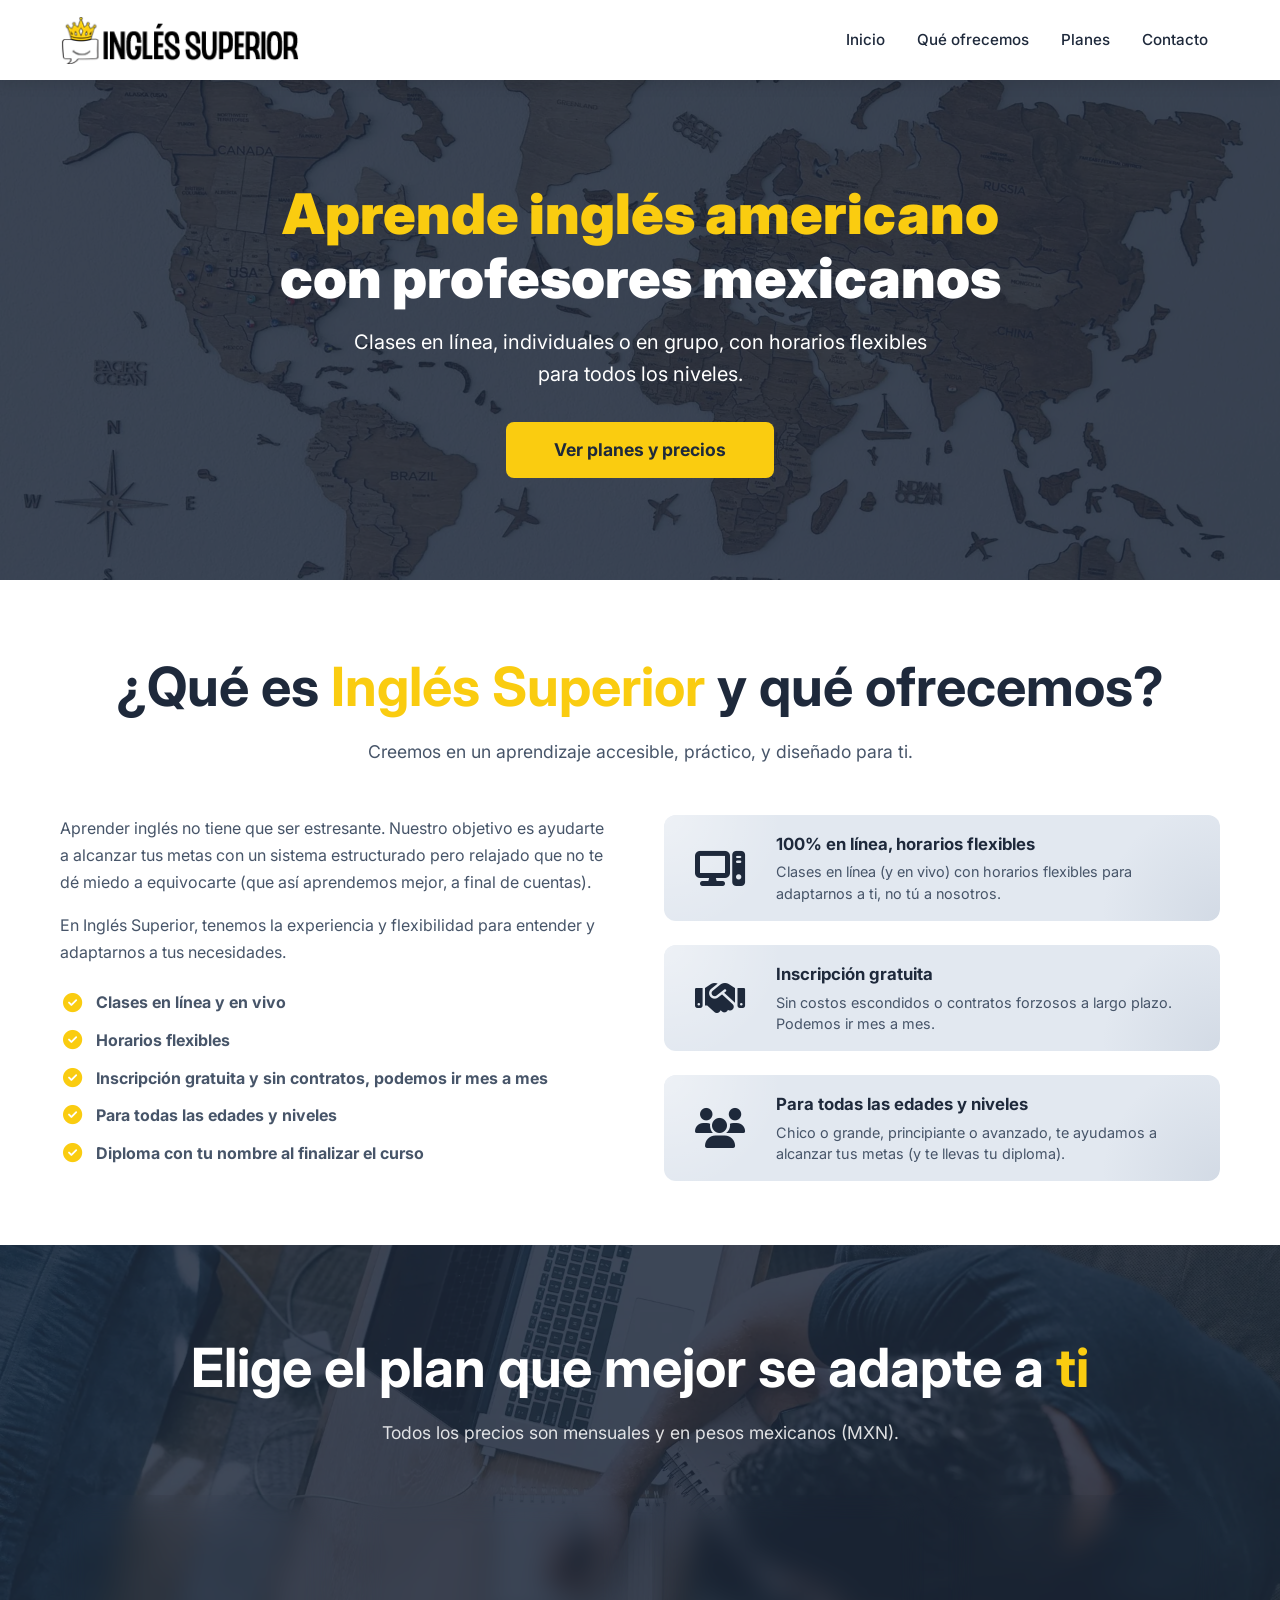
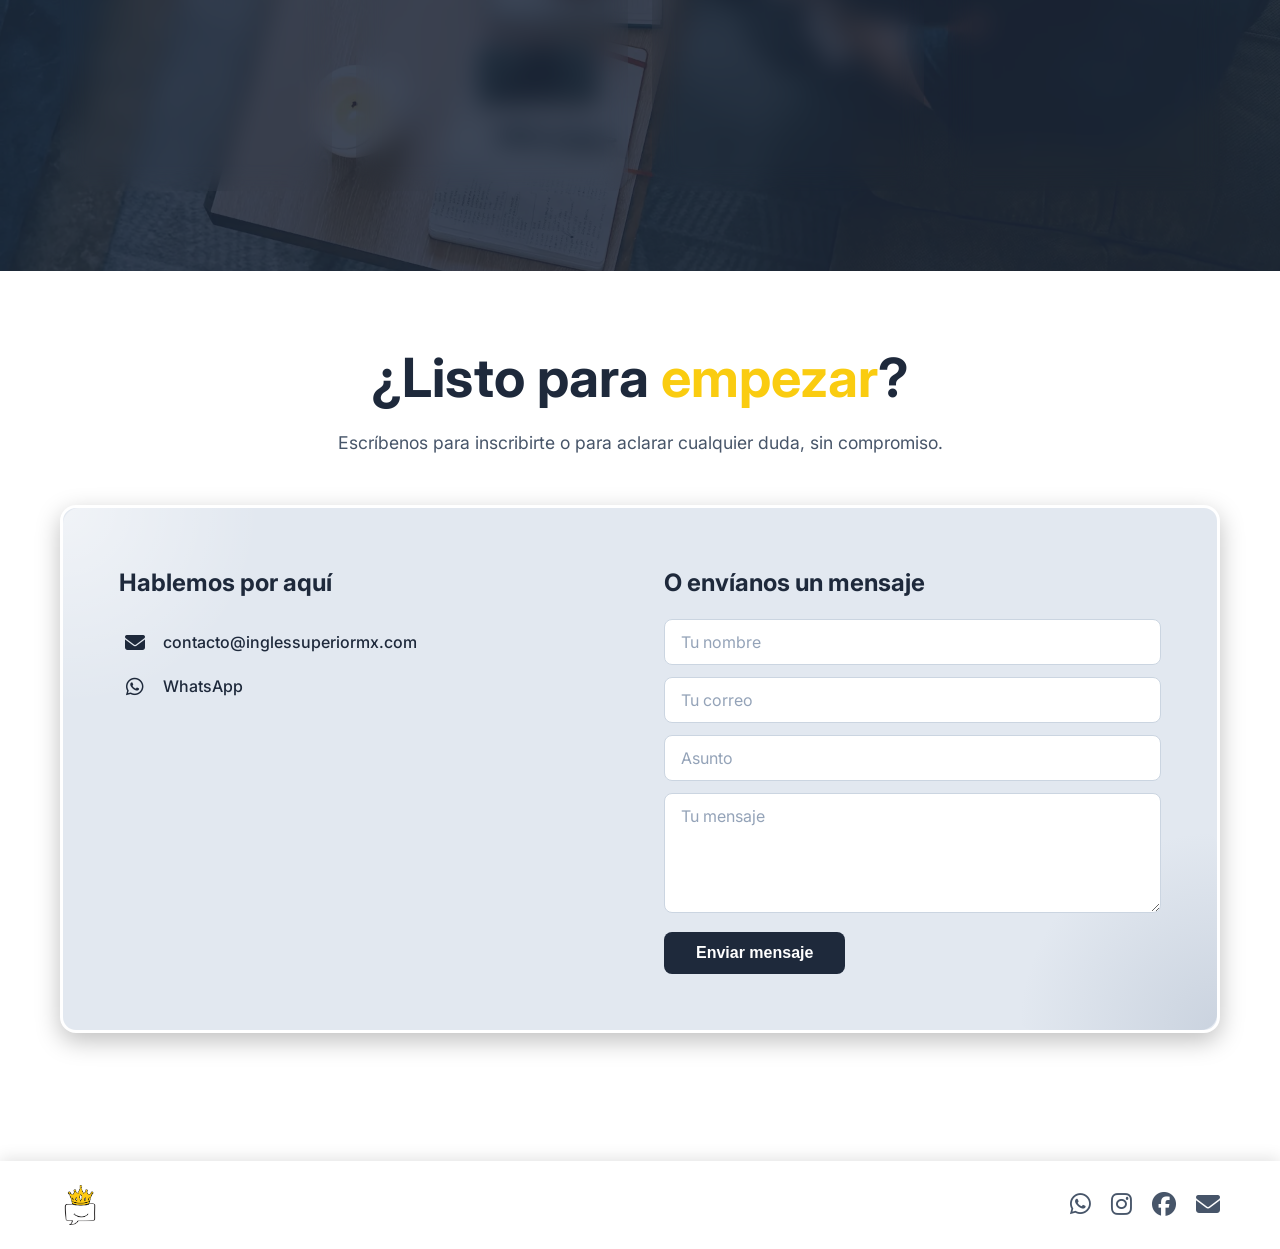
<file: index.html>
<!DOCTYPE html>
<html lang="es">
<head>
    <meta charset="UTF-8">
    <meta name="viewport" content="width=device-width, initial-scale=1.0">
    <title>Inglés Superior | Aprende inglés con profesores mexicanos</title>
    <meta name="description" content="Clases de inglés americano en línea con profesores mexicanos. Cursos individuales y grupales, de A1 a B1. Precios competitivos.">

    <!-- Favicon con letra S en gris casi negro -->
    <link rel="icon" href="data:image/svg+xml,<svg xmlns='http://www.w3.org/2000/svg' viewBox='0 0 100 100'><text y='.9em' font-size='90' font-weight='bold' fill='%231e293b'>S</text></svg>">

    <!-- Font Awesome para iconos -->
    <link rel="stylesheet" href="https://cdnjs.cloudflare.com/ajax/libs/font-awesome/6.5.0/css/all.min.css">
    <!-- CSS del sitio web -->
    <link rel="stylesheet" href="assets/css/style-web.css">
</head>
<body>

    <!-- ============================================================
    HEADER - BLANCO
    ============================================================ -->
    <header class="header">
        <div class="container">
            <a href="index.html" class="logo">
                <img src="assets/img/logo.png" alt="Inglés Superior - Logo" loading="lazy">
            </a>
            <nav class="nav">
                <a href="#inicio">Inicio</a>
                <a href="#ofrecemos">Qué ofrecemos</a>
                <a href="#precios">Planes</a>
                <a href="#contacto" class="btn-nav">Contacto</a>
            </nav>
        </div>
    </header>

    <!-- ============================================================
    HERO - CON EFECTO DE TRANSICIÓN SOLO EN EL CONTENIDO
    ============================================================ -->
    <section id="inicio" class="section hero" style="background-image: url('assets/img/2.webp'); background-size: cover; background-position: center;">
        <div class="overlay-dark"></div>
        <div class="container" style="position: relative; z-index: 2;">
            <div class="hero-content">
                <h1>Aprende inglés americano <br><span>con profesores mexicanos</span></h1>
                <p>Clases en línea, individuales o en grupo, con horarios flexibles para todos los niveles.</p>
                <a href="#precios" class="btn-hero">Ver planes y precios</a>
            </div>
        </div>
    </section>

    <!-- ============================================================
    SECCIÓN COMBINADA: SOBRE NOSOTROS + QUÉ OFRECEMOS
    ============================================================ -->
    <section id="ofrecemos" class="section section-combinada" style="background-color: #ffffff;">
        <div class="container">
            <!-- Título principal de la sección -->
            <div class="section-title">
                <h2>¿Qué es <span class="highlight">Inglés Superior</span> y qué ofrecemos?</h2>
            </div>
            <div class="section-subtitle">Creemos en un aprendizaje accesible, práctico, y diseñado para ti.</div>

            <!-- Grid que combina el texto y los beneficios -->
            <div class="sobre-beneficios-grid">
                <!-- Lado izquierdo: Texto (Sobre Nosotros) -->
                <div class="texto-columna">
                    <p>Aprender inglés no tiene que ser estresante. Nuestro objetivo es ayudarte a alcanzar tus metas con un sistema estructurado pero relajado que no te dé miedo a equivocarte (que así aprendemos mejor, a final de cuentas).</p>
                    <p>En Inglés Superior, tenemos la experiencia y flexibilidad para entender y adaptarnos a tus necesidades.</p>

                    <!-- Lista de beneficios con palomitas -->
                    <div class="beneficios-lista">
                        <div class="beneficio-lista-item">
                            <i class="fas fa-check-circle"></i>
                            <span><strong>Clases en línea y en vivo</strong></span>
                        </div>
                        <div class="beneficio-lista-item">
                            <i class="fas fa-check-circle"></i>
                            <span><strong>Horarios flexibles</strong></span>
                        </div>
                        <div class="beneficio-lista-item">
                            <i class="fas fa-check-circle"></i>
                            <span><strong>Inscripción gratuita y sin contratos, podemos ir mes a mes</strong></span>
                        </div>
                        <div class="beneficio-lista-item">
                            <i class="fas fa-check-circle"></i>
                            <span><strong>Para todas las edades y niveles</strong></span>
                        </div>
                        <div class="beneficio-lista-item">
                            <i class="fas fa-check-circle"></i>
                            <span><strong>Diploma con tu nombre al finalizar el curso</strong></span>
                        </div>
                    </div>
                </div>

                <!-- Lado derecho: Beneficios en lista -->
                <div class="beneficios-columna">
                    <div class="beneficio-item">
                        <div class="beneficio-icono">
                            <i class="fas fa-computer"></i>
                        </div>
                        <div class="beneficio-contenido">
                            <h4>100% en línea, horarios flexibles</h4>
                            <p>Clases en línea (y en vivo) con horarios flexibles para adaptarnos a ti, no tú a nosotros.</p>
                        </div>
                    </div>
                    <div class="beneficio-item">
                        <div class="beneficio-icono">
                            <i class="fas fa-handshake"></i>
                        </div>
                        <div class="beneficio-contenido">
                            <h4>Inscripción gratuita</h4>
                            <p>Sin costos escondidos o contratos forzosos a largo plazo. Podemos ir mes a mes.</p>
                        </div>
                    </div>
                    <div class="beneficio-item">
                        <div class="beneficio-icono">
                            <i class="fas fa-users"></i>
                        </div>
                        <div class="beneficio-contenido">
                            <h4>Para todas las edades y niveles</h4>
                            <p>Chico o grande, principiante o avanzado, te ayudamos a alcanzar tus metas (y te llevas tu diploma).</p>
                        </div>
                    </div>
                </div>
            </div>
        </div>
    </section>

    <!-- ============================================================
    PRECIOS - CON GLASSMORPHISM, ESQUINAS ILUMINADAS Y DETALLES DESPLEGABLES
    ============================================================ -->
    <section id="precios" class="section section-precios-glass" style="background-image: url('assets/img/6.webp'); background-size: cover; background-position: center; background-attachment: fixed; position: relative; padding: 80px 0;">
        <div class="overlay-dark"></div>
        
        <div class="container" style="position: relative; z-index: 2;">
            <div class="section-title">
                <h2>Elige el plan que mejor se adapte a <span class="highlight">ti</span></h2>
            </div>
            <div class="section-subtitle">Todos los precios son mensuales y en pesos mexicanos (MXN).</div>

            <div class="precios-grid">
                <!-- Individual regular -->
                <div class="precio-card">
                    <div class="plan">Individual</div>
                    <div class="nombre">Regular</div>
                    <div class="detalle">16 horas / mes</div>
                    <div class="precio">$2,500</div>
                    <a href="#" class="btn-precio btn-detalles" data-plan="individual-regular">Más información</a>
                </div>

                <!-- Individual intensivo (destacado con glow) -->
                <div class="precio-card destacado">
                    <span class="recomendado-hover">recomendado</span>
                    <div class="plan">Individual</div>
                    <div class="nombre">Intensivo</div>
                    <div class="detalle">24 horas / mes</div>
                    <div class="precio">$3,000</div>
                    <a href="#" class="btn-precio btn-detalles" data-plan="individual-intensivo">Más información</a>
                </div>

                <!-- Grupo normal -->
                <div class="precio-card">
                    <div class="plan">Grupo (3-5)</div>
                    <div class="nombre">Regular</div>
                    <div class="detalle">16 horas / mes</div>
                    <div class="precio">$1,500</div>
                    <a href="#" class="btn-precio btn-detalles" data-plan="grupo-regular">Más información</a>
                </div>

                <!-- Grupo intensivo -->
                <div class="precio-card">
                    <div class="plan">Grupo (3-5)</div>
                    <div class="nombre">Intensivo</div>
                    <div class="detalle">24 horas / mes</div>
                    <div class="precio">$2,000</div>
                    <a href="#" class="btn-precio btn-detalles" data-plan="grupo-intensivo">Más información</a>
                </div>
            </div>

            <!-- Sección de detalles (oculta por defecto) -->
            <div class="detalles-container" id="detalles-container">
                <div class="detalles-content">
                    <div class="detalles-header">
                        <h3><span id="plan-nombre">Individual Regular: 2 clases de 2 horas a la semana</span></h3>
                        <button class="btn-cerrar-detalles" id="btn-cerrar-detalles" aria-label="Cerrar detalles">✕</button>
                    </div>
                    <div class="detalles-body">
                        <div class="detalles-grid">
                            <div class="detalle-item">
                                <span class="detalle-icono"><i class="fas fa-video"></i></span>
                                <div>
                                    <h4>Clases en vivo por Teams</h4>
                                    <p id="detalle-horas">4 horas a la semana.</p>
                                </div>
                            </div>
                            <div class="detalle-item">
                                <span class="detalle-icono"><i class="fas fa-file-alt"></i></span>
                                <div>
                                    <h4>Material en PDF</h4>
                                    <p>Todo el material que veamos en clase, se te queda.</p>
                                </div>
                            </div>
                            <div class="detalle-item">
                                <span class="detalle-icono"><i class="fas fa-chart-line"></i></span>
                                <div>
                                    <h4>Seguimiento de verdad</h4>
                                    <p>Exámenes y feedback personalizado para que sepas cómo vas.</p>
                                </div>
                            </div>
                            <div class="detalle-item">
                                <span class="detalle-icono"><i class="fas fa-comment-dots"></i></span>
                                <div>
                                    <h4>Siempre conectados</h4>
                                    <p>WhatsApp o correo para cuando tengas dudas.</p>
                                </div>
                            </div>
                            <div class="detalle-item">
                                <span class="detalle-icono"><i class="fas fa-award"></i></span>
                                <div>
                                    <h4>Diploma</h4>
                                    <p>Te entregamos un diploma con tu nombre al finalizar el curso. (No es un certificado oficial.)</p>
                                </div>
                            </div>
                            <div class="detalle-item" id="detalle-grupo">
                                <span class="detalle-icono"><i class="fas fa-users"></i></span>
                                <div>
                                    <h4>Grupos pequeños</h4>
                                    <p>Para que puedas recibir la atención que mereces.</p>
                                </div>
                            </div>
                        </div>
                        <div class="detalles-accion">
                            <a href="#contacto" class="btn-hero">Inscribirme ahora</a>
                        </div>
                    </div>
                </div>
            </div>
        </div>
    </section>

    <!-- ============================================================
    CONTACTO
    ============================================================ -->
    <section id="contacto" class="section" style="background-color: #ffffff;">
        <div class="container">
            <div class="section-title">
                <h2>¿Listo para <span class="highlight">empezar</span>?</h2>
            </div>
            <div class="section-subtitle">Escríbenos para inscribirte o para aclarar cualquier duda, sin compromiso.</div>

            <div class="contacto-grid">
                <div class="contacto-info">
                    <h3>Hablemos por aquí</h3>

                    <div class="item">
                        <span class="icon"><i class="fas fa-envelope"></i></span>
                        <a href="mailto:contacto@inglessuperiormx.com">contacto@inglessuperiormx.com</a>
                    </div>
                    <div class="item">
                        <span class="icon"><i class="fab fa-whatsapp"></i></span>
                        <a href="#">WhatsApp</a>
                    </div>
                </div>

                <div class="contacto-formulario">
                    <h3>O envíanos un mensaje</h3>
                    <form action="#" method="POST">
                        <input type="text" placeholder="Tu nombre" required>
                        <input type="email" placeholder="Tu correo" required>
                        <input type="text" placeholder="Asunto">
                        <textarea placeholder="Tu mensaje" required></textarea>
                        <button type="submit">Enviar mensaje</button>
                    </form>
                </div>
            </div>
        </div>
    </section>

    <!-- ============================================================
    FOOTER - BLANCO
    ============================================================ -->
    <footer class="footer">
        <div class="container">
            <!-- Isotipo con enlace a Inicio -->
            <div class="logo-footer">
                <a href="#inicio">
                    <img src="assets/img/logo-footer.png" alt="Inglés Superior - Logo footer" loading="lazy">
                </a>
            </div>

            <!-- Redes sociales -->
            <div class="social">
                <a href="#" aria-label="WhatsApp">
                    <i class="fab fa-whatsapp"></i>
                </a>
                <a href="#" aria-label="Instagram">
                    <i class="fab fa-instagram"></i>
                </a>
                <a href="#" aria-label="Facebook">
                    <i class="fab fa-facebook"></i>
                </a>
                <a href="#" aria-label="Correo">
                    <i class="fas fa-envelope"></i>
                </a>
            </div>
        </div>
    </footer>

    <!-- ============================================================
    JAVASCRIPT
    ============================================================ -->
    <script>
        // ============================================================
        // 1. EFECTO DE SCROLL (FADE + SLIDE-UP + DELAY)
        // ============================================================
        document.addEventListener('DOMContentLoaded', function() {
            const sections = document.querySelectorAll('.section');

            const observer = new IntersectionObserver((entries) => {
                entries.forEach(entry => {
                    if (entry.isIntersecting) {
                        entry.target.classList.add('visible');
                    }
                });
            }, {
                threshold: 0.01,
                rootMargin: '0px 0px -30px 0px'
            });

            sections.forEach(section => observer.observe(section));

            // ============================================================
            // 2. SECCIÓN DESPLEGABLE DE PLANES
            // ============================================================
            const container = document.getElementById('detalles-container');
            const planNombre = document.getElementById('plan-nombre');
            const detalleHoras = document.getElementById('detalle-horas');
            const detalleGrupo = document.getElementById('detalle-grupo');
            const btnCerrar = document.getElementById('btn-cerrar-detalles');

            // Datos de los planes
            const planesData = {
                'individual-regular': {
                    nombre: 'Individual Regular',
                    titulo: 'Individual Regular: 2 clases de 2 horas a la semana',
                    horas: '4 horas a la semana.',
                    grupo: false
                },
                'individual-intensivo': {
                    nombre: 'Individual Intensivo',
                    titulo: 'Individual Intensivo: 3 clases de 2 horas a la semana',
                    horas: '6 horas a la semana.',
                    grupo: false
                },
                'grupo-regular': {
                    nombre: 'Grupo Regular',
                    titulo: 'Grupo Regular: 2 clases de 2 horas a la semana',
                    horas: '4 horas a la semana.',
                    grupo: true
                },
                'grupo-intensivo': {
                    nombre: 'Grupo Intensivo',
                    titulo: 'Grupo Intensivo: 3 clases de 2 horas a la semana',
                    horas: '6 horas a la semana.',
                    grupo: true
                }
            };

            function scrollAlContenedor() {
                setTimeout(() => {
                    const headerHeight = document.querySelector('.header').offsetHeight || 80;
                    // Obtenemos la posición del grid de precios
                    const preciosGrid = document.querySelector('.precios-grid');
                    if (preciosGrid) {
                        // Queremos que el grid de precios quede visible justo debajo del header
                        // y el contenedor se vea inmediatamente después
                        const gridPosition = preciosGrid.getBoundingClientRect().top + window.pageYOffset - headerHeight - 10;
                        window.scrollTo({
                            top: gridPosition,
                            behavior: 'smooth'
                        });
                    } else {
                        // Fallback: scrollear al contenedor
                        const targetPosition = container.getBoundingClientRect().top + window.pageYOffset - headerHeight - 20;
                        window.scrollTo({
                            top: targetPosition,
                            behavior: 'smooth'
                        });
                    }
                }, 150);
            }

            // Función para abrir detalles con el plan seleccionado
            function abrirDetalles(planId) {
                const plan = planesData[planId];
                if (!plan) return;

                planNombre.textContent = plan.titulo;
                detalleHoras.textContent = plan.horas;

                // Mostrar u ocultar el ítem de "Grupos pequeños"
                if (plan.grupo) {
                    detalleGrupo.style.display = 'flex';
                } else {
                    detalleGrupo.style.display = 'none';
                }

                container.style.display = 'block';
                // Forzar reflow para que la transición funcione
                void container.offsetHeight;
                container.classList.add('abierto');

                // Siempre hacer scroll al abrir o cambiar de plan
                scrollAlContenedor();
            }

            // Función para cerrar detalles
            function cerrarDetalles() {
                container.classList.remove('abierto');
                container.dataset.planActual = '';
                setTimeout(() => {
                    container.style.display = 'none';
                }, 500);
            }

            // Evento para cada botón "Más información"
            document.querySelectorAll('.btn-detalles').forEach(btn => {
                btn.addEventListener('click', function(e) {
                    e.preventDefault();
                    const planId = this.dataset.plan;

                    // Si la sección está abierta y es el mismo plan, la cerramos
                    if (container.classList.contains('abierto') && container.dataset.planActual === planId) {
                        cerrarDetalles();
                        return;
                    }

                    // Si la sección está abierta pero es otro plan, cambiamos el contenido y hacemos scroll
                    if (container.classList.contains('abierto')) {
                        const plan = planesData[planId];
                        if (!plan) return;

                        planNombre.textContent = plan.titulo;
                        detalleHoras.textContent = plan.horas;

                        if (plan.grupo) {
                            detalleGrupo.style.display = 'flex';
                        } else {
                            detalleGrupo.style.display = 'none';
                        }

                        container.dataset.planActual = planId;
                        // Hacemos scroll para que el usuario vea el cambio
                        scrollAlContenedor();
                        return;
                    }

                    // Si la sección está cerrada, la abrimos
                    abrirDetalles(planId);
                    container.dataset.planActual = planId;
                });
            });

            // Evento para cerrar con el botón X
            btnCerrar.addEventListener('click', cerrarDetalles);

            // Evento para cerrar con la tecla ESC
            document.addEventListener('keydown', function(e) {
                if (e.key === 'Escape' && container.classList.contains('abierto')) {
                    cerrarDetalles();
                }
            });

            // Evento para cerrar haciendo clic en el overlay (fondo semitransparente)
            container.addEventListener('click', function(e) {
                if (e.target === container) {
                    cerrarDetalles();
                }
            });

            // Inicialmente oculto
            container.style.display = 'none';

            // ============================================================
            // 3. SCROLL SUAVE CON OFFSET PARA TODOS LOS ENLACES INTERNOS
            // ============================================================
            document.querySelectorAll('a[href^="#"]').forEach(link => {
                link.addEventListener('click', function(e) {
                    const targetId = this.getAttribute('href');
                    // Saltar si es un enlace vacío o solo "#"
                    if (targetId === '#' || targetId === '') return;
                    
                    const target = document.querySelector(targetId);
                    if (target) {
                        e.preventDefault();
                        const headerHeight = document.querySelector('.header').offsetHeight || 80;
                        const targetPosition = target.getBoundingClientRect().top + window.pageYOffset - headerHeight - 1;
                        window.scrollTo({
                            top: targetPosition,
                            behavior: 'smooth'
                        });
                    }
                });
            });
        });
    </script>

</body>
</html>
</file>
<file: assets/css/style-web.css>
/* =================================================================
   ESTILOS PARA SITIO WEB - Inglés Superior
   Paleta: 
   - Amarillo fuerte (#facc10) → Énfasis, botones, hovers
   - Amarillo claro (#fde68a) → Fondos, hover de links del header
   - Gris casi negro (#1e293b) → Textos principales, títulos
   - Gris medio (#475569) → Textos secundarios, descripciones
   - Blanco (#ffffff) → Textos sobre fondo oscuro
   ================================================================== */

/* ----- Importar fuente ----- */
@import url('https://fonts.googleapis.com/css2?family=Inter:wght@400;500;600;700;800;900&display=swap');

/* ----- Reset y base ----- */
* {
    margin: 0;
    padding: 0;
    box-sizing: border-box;
}

html {
    scroll-behavior: smooth;
}

body {
    font-family: 'Inter', -apple-system, BlinkMacSystemFont, 'Segoe UI', Roboto, sans-serif;
    font-size: 16px;
    line-height: 1.6;
    color: #475569;
    background-color: #ffffff;
}

/* ----- Contenedor ----- */
.container {
    max-width: 1200px;
    margin: 0 auto;
    padding: 0 20px;
}

/* ============================================================
   HEADER - BLANCO
   ============================================================ */
.header {
    position: sticky;
    top: 0;
    z-index: 100;
    padding: 16px 0;
    background-color: #ffffff;
    box-shadow: 0 2px 16px rgba(0, 0, 0, 0.12);
}

.header .container {
    display: flex;
    justify-content: space-between;
    align-items: center;
    flex-wrap: wrap;
    gap: 16px;
}

.logo {
    display: flex;
    align-items: center;
    text-decoration: none;
}

.logo img {
    height: 48px;
    width: auto;
}

/* ----- Navegación ----- */
.nav {
    display: flex;
    gap: 8px;
    align-items: center;
    flex-wrap: wrap;
}

.nav a {
    text-decoration: none;
    font-weight: 500;
    font-size: 0.95rem;
    color: #1e293b;
    transition: background-color 0.2s, color 0.2s, border-radius 0.2s;
    padding: 8px 12px;
    border-radius: 0;
}

.nav a:hover {
    color: #1e293b;
    background-color: #fde68a;
    border-radius: 6px;
}

.nav .btn-nav {
    background-color: transparent;
    color: #1e293b;
    padding: 8px 12px;
    border-radius: 0;
    font-weight: 500;
    transition: background-color 0.2s, color 0.2s, border-radius 0.2s;
}

.nav .btn-nav:hover {
    color: #1e293b;
    background-color: #fde68a;
    border-radius: 6px;
}

/* ============================================================
   FOOTER - BLANCO
   ============================================================ */
.footer {
    background-color: #ffffff;
    color: #475569;
    padding: 24px 0;
    margin-top: 64px;
    box-shadow: 0 -2px 16px rgba(0, 0, 0, 0.12);
}

.footer .container {
    display: flex;
    justify-content: space-between;
    align-items: center;
    flex-wrap: wrap;
    gap: 24px;
}

.footer .logo-footer {
    display: flex;
    align-items: center;
}

.footer .logo-footer a {
    display: flex;
    align-items: center;
}

.footer .logo-footer img {
    height: 40px;
    width: auto;
}

.footer .social {
    display: flex;
    align-items: center;
    gap: 20px;
}

.footer .social a {
    display: inline-block;
    font-size: 1.5rem;
    color: #475569;
    transition: color 0.2s;
}

.footer .social a:hover {
    color: #facc10;
}

/* ============================================================
   SECCIONES CON EFECTO DE SCROLL (FADE + SLIDE-UP + DELAY)
   ============================================================ */
.section {
    padding: 64px 0;
    opacity: 0;
    transform: translateY(30px);
    transition: opacity 0.5s ease-out, transform 0.5s ease-out;
}

.section.visible {
    opacity: 1;
    transform: translateY(0);
}

/* El hero NO tiene efecto de entrada (siempre visible) */
.hero.section {
    padding: 0;
    opacity: 1;
    transform: none;
    transition: none;
}

/* El CONTENIDO del hero SÍ tiene efecto de entrada */
.hero .hero-content {
    opacity: 0;
    transform: translateY(20px);
    transition: opacity 0.8s ease-out, transform 0.8s ease-out;
}

.hero.section.visible .hero-content {
    opacity: 1;
    transform: translateY(0);
}

/* Delay en cascada para efecto progresivo */
.section:nth-of-type(1) { transition-delay: 0s; }
.section:nth-of-type(2) { transition-delay: 0.1s; }
.section:nth-of-type(3) { transition-delay: 0.2s; }
.section:nth-of-type(4) { transition-delay: 0.3s; }

/* ============================================================
   OVERLAY
   ============================================================ */
.overlay-dark {
    position: absolute;
    top: 0;
    left: 0;
    width: 100%;
    height: 100%;
    background: rgba(30, 41, 59, 0.85);
    z-index: 1;
    pointer-events: none;
}

/* ============================================================
   HERO
   ============================================================ */
.hero {
    position: relative;
    min-height: 500px;
    display: flex;
    align-items: center;
    color: white;
    text-align: center;
    background-color: #1e293b;
}

.hero .container {
    position: relative;
    z-index: 2;
    width: 100%;
}

.hero h1 {
    font-size: 3.5rem;
    font-weight: 900;
    line-height: 1.15;
    margin-bottom: 16px;
    color: #facc10;
}

.hero h1 span {
    color: #ffffff;
}

.hero p {
    font-size: 1.25rem;
    max-width: 600px;
    margin: 0 auto 32px auto;
    color: #ffffff;
}

.hero .btn-hero {
    display: inline-block;
    background-color: #facc10;
    color: #1e293b;
    padding: 14px 48px;
    border-radius: 8px;
    font-weight: 700;
    font-size: 1.1rem;
    text-decoration: none;
    transition: background-color 0.2s;
}

.hero .btn-hero:hover {
    background-color: #fde68a;
}

/* ============================================================
   SECCIONES GENERALES
   ============================================================ */
.section-title {
    text-align: center;
    font-size: 2.25rem;
    font-weight: 800;
    color: #1e293b;
    margin-bottom: 8px;
}

.section-subtitle {
    text-align: center;
    font-size: 1.1rem;
    color: #475569;
    margin-bottom: 48px;
}

.section-title .highlight {
    color: #facc10;
}

/* ============================================================
   SECCIÓN COMBINADA (SOBRE + BENEFICIOS)
   ============================================================ */
.section-combinada {
    padding: 64px 0;
}

.sobre-beneficios-grid {
    display: grid;
    grid-template-columns: 1fr 1fr;
    gap: 48px;
    align-items: start;
}

/* --- Columna Izquierda (Texto) --- */
.texto-columna p {
    color: #475569;
    margin-bottom: 16px;
    font-size: 1rem;
    line-height: 1.7;
}

/* Lista de beneficios con palomitas */
.beneficios-lista {
    margin-top: 24px;
    display: flex;
    flex-direction: column;
    gap: 12px;
}

.beneficio-lista-item {
    display: flex;
    align-items: center;
    gap: 12px;
    color: #475569;
    font-size: 1rem;
}

.beneficio-lista-item i {
    color: #facc10;
    font-size: 1.2rem;
    width: 24px;
    text-align: center;
    flex-shrink: 0;
}

/* --- Columna Derecha (Beneficios) --- */
.beneficios-columna {
    display: flex;
    flex-direction: column;
    gap: 24px;
}

.beneficio-item {
    display: flex;
    align-items: center;
    gap: 20px;
    padding: 16px 20px;
    background-color: #e2e8f0;
    border-radius: 12px;
    position: relative;
    overflow: hidden;
}

.beneficio-icono i {
    font-size: 2.5rem;
    color: #1e293b;
    width: 4.5rem;
    text-align: center;
}

/* Esquina iluminada clara - superior izquierda */
.beneficio-item::before {
    content: '';
    position: absolute;
    top: 0;
    left: 0;
    width: 120px;
    height: 120px;
    background: radial-gradient(
        circle at top left,
        rgba(255, 255, 255, 0.40) 0%,
        rgba(255, 255, 255, 0) 70%
    );
    pointer-events: none;
    z-index: 0;
    border-radius: 12px;
}

/* Esquina iluminada oscura - inferior derecha */
.beneficio-item::after {
    content: '';
    position: absolute;
    bottom: 0;
    right: 0;
    width: 120px;
    height: 120px;
    background: radial-gradient(
        circle at bottom right,
        rgba(148, 163, 184, 0.20) 0%,
        rgba(148, 163, 184, 0) 70%
    );
    pointer-events: none;
    z-index: 0;
    border-radius: 12px;
}

.beneficio-item .beneficio-icono,
.beneficio-item .beneficio-contenido {
    position: relative;
    z-index: 1;
}

.beneficio-icono {
    flex-shrink: 0;
    width: 4.5rem;
    height: 4.5rem;
    display: flex;
    align-items: center;
    justify-content: center;
}

.beneficio-contenido h4 {
    font-size: 1.05rem;
    font-weight: 700;
    color: #1e293b;
    margin-bottom: 4px;
}

.beneficio-contenido p {
    font-size: 0.9rem;
    color: #475569;
    line-height: 1.5;
    margin: 0;
}

/* ============================================================
   PRECIOS
   ============================================================ */
.precios-grid {
    display: grid;
    grid-template-columns: repeat(4, 1fr);
    gap: 24px;
}

.precios-grid .precio-card {
    background: rgba(255, 255, 255, 0.10);
    backdrop-filter: blur(12px);
    -webkit-backdrop-filter: blur(12px);
    border: 2px solid rgba(255, 255, 255, 0.45);
    border-radius: 16px;
    padding: 32px 24px;
    text-align: center;
    box-shadow: 0 8px 40px rgba(0, 0, 0, 0.80);
    position: relative;
    color: #ffffff;
    overflow: hidden;
}

/* Fallback para Firefox */
@supports not (backdrop-filter: blur(1px)) {
    .precios-grid .precio-card {
        background: rgba(255, 255, 255, 0.25);
    }
}

/* Esquina iluminada clara - superior izquierda */
.precios-grid .precio-card::before {
    content: '';
    position: absolute;
    top: 0;
    left: 0;
    width: 150px;
    height: 150px;
    background: radial-gradient(
        circle at top left,
        rgba(255, 255, 255, 0.15) 0%,
        rgba(255, 255, 255, 0) 70%
    );
    pointer-events: none;
    z-index: 0;
    border-radius: 16px;
}

/* Esquina iluminada oscura - inferior derecha */
.precios-grid .precio-card::after {
    content: '';
    position: absolute;
    bottom: 0;
    right: 0;
    width: 150px;
    height: 150px;
    background: radial-gradient(
        circle at bottom right,
        rgba(0, 0, 0, 0.20) 0%,
        rgba(0, 0, 0, 0) 70%
    );
    pointer-events: none;
    z-index: 0;
    border-radius: 16px;
}

.precios-grid .precio-card .plan,
.precios-grid .precio-card .nombre,
.precios-grid .precio-card .detalle,
.precios-grid .precio-card .precio,
.precios-grid .precio-card .btn-precio,
.precios-grid .precio-card .recomendado-hover {
    position: relative;
    z-index: 1;
}

/* Texto "recomendado" en hover */
.precios-grid .precio-card.destacado .recomendado-hover {
    position: absolute;
    top: 13px;
    left: 0;
    width: 100%;
    text-align: center;
    font-size: 0.65rem;
    text-transform: uppercase;
    letter-spacing: 1px;
    color: #e2e8f0;
    opacity: 0;
    transform: translateY(-4px);
    transition: opacity 0.25s ease, transform 0.25s ease;
    pointer-events: none;
    z-index: 2;
}

.precios-grid .precio-card.destacado:hover .recomendado-hover {
    opacity: 1;
    transform: translateY(0);
}

/* Glow blanco para el recuadro destacado */
.precios-grid .precio-card.destacado {
    box-shadow: 
        0 8px 40px rgba(0, 0, 0, 0.80),
        0 0 40px rgba(255, 255, 255, 1);
    border-color: rgba(255, 255, 255, 0.45);
}

.precios-grid .precio-card .plan {
    font-size: 1.25rem;
    font-weight: 700;
    text-transform: uppercase;
    letter-spacing: 0.5px;
    color: rgba(255, 255, 255, 0.85);
    margin-bottom: 4px;
}

.precios-grid .precio-card .nombre {
    font-size: 1.15rem;
    font-weight: 700;
    color: rgba(255, 255, 255, 0.85);
    margin-bottom: 4px;
    text-transform: uppercase;
}

.precios-grid .precio-card .detalle {
    font-size: 1.15rem;
    color: rgba(255, 255, 255, 0.85);
    margin-bottom: 12px;
}

.precios-grid .precio-card .precio {
    font-size: 2.25rem;
    font-weight: 800;
    color: #facc10;
}

.precios-grid .precio-card .btn-precio {
    display: inline-block;
    margin-top: 16px;
    padding: 10px 32px;
    background-color: #facc10;
    color: #1e293b;
    border-radius: 6px;
    font-weight: 700;
    text-decoration: none;
    font-size: 0.9rem;
    transition: background-color 0.2s;
}

.precios-grid .precio-card .btn-precio:hover {
    background-color: #fde68a;
}

/* Títulos de la sección precios sobre fondo oscuro */
.section-precios-glass .section-title {
    color: #ffffff;
}

.section-precios-glass .section-title .highlight {
    color: #facc10;
}

.section-precios-glass .section-subtitle {
    color: rgba(255, 255, 255, 0.85);
}

/* ============================================================
   DETALLES DESPLEGABLE - PLANES
   ============================================================ */
.detalles-container {
    max-height: 0;
    overflow: hidden;
    opacity: 0;
    transition: max-height 0.5s ease, opacity 0.5s ease, margin 0.5s ease;
    margin-top: 0;
    background: rgba(255, 255, 255, 0.08);
    backdrop-filter: blur(16px);
    -webkit-backdrop-filter: blur(16px);
    border-radius: 16px;
    border: 2px solid rgba(255, 255, 255, 0.45);
    box-shadow: 0 8px 32px rgba(0, 0, 0, 0.30);
    color: #ffffff;
    scroll-margin-top: 120px;
}

.detalles-container.abierto {
    max-height: 800px;
    opacity: 1;
    margin-top: 32px;
}

.detalles-content {
    padding: 32px 40px;
}

.detalles-header {
    display: flex;
    justify-content: space-between;
    align-items: center;
    margin-bottom: 24px;
    padding-bottom: 16px;
    border-bottom: 1px solid rgba(255, 255, 255, 0.10);
}

.detalles-header h3 {
    font-size: 1.5rem;
    font-weight: 700;
    color: #ffffff;
}

.detalles-header h3 span {
    color: #facc10;
}

.btn-cerrar-detalles {
    background: rgba(255, 255, 255, 0.10);
    border: 1px solid rgba(255, 255, 255, 0.15);
    border-radius: 50%;
    width: 36px;
    height: 36px;
    display: flex;
    align-items: center;
    justify-content: center;
    color: #ffffff;
    font-size: 1.2rem;
    cursor: pointer;
    transition: background-color 0.2s, transform 0.2s;
}

.btn-cerrar-detalles:hover {
    background: rgba(255, 255, 255, 0.20);
    transform: rotate(90deg);
}

.detalles-grid {
    display: grid;
    grid-template-columns: repeat(2, 1fr);
    gap: 20px;
    margin-bottom: 32px;
}

.detalle-item {
    display: flex;
    align-items: flex-start;
    gap: 14px;
    padding: 12px 16px;
    background: rgba(255, 255, 255, 0.06);
    border-radius: 12px;
    border: 2px solid rgba(255, 255, 255, 0.45);
}

.detalle-icono {
    font-size: 1.25rem;
    line-height: 1.4;
    flex-shrink: 0;
    width: 28px;
    text-align: center;
    color: rgba(255, 255, 255, 0.8);
}

.detalle-item h4 {
    font-size: 0.85rem;
    font-weight: 600;
    color: rgba(255, 255, 255, 0.85);
    margin-bottom: 2px;
}

.detalle-item p {
    font-size: 0.85rem;
    color: rgba(255, 255, 255, 0.65);
    margin: 0;
}

.detalles-accion {
    text-align: center;
    padding-top: 16px;
    border-top: 1px solid rgba(255, 255, 255, 0.08);
}

.detalles-accion .btn-hero {
    display: inline-block;
    background-color: #facc10;
    color: #1e293b;
    padding: 12px 40px;
    border-radius: 8px;
    font-weight: 700;
    text-decoration: none;
    transition: background-color 0.2s;
}

.detalles-accion .btn-hero:hover {
    background-color: #fde68a;
}

/* ============================================================
   CONTACTO
   ============================================================ */
.contacto-grid {
    display: grid;
    grid-template-columns: 1fr 1fr;
    gap: 48px;
    background: #e2e8f0;
    border: 3px solid #ffffff;
    border-radius: 16px;
    padding: 56px;
    box-shadow: 0 8px 24px rgba(0, 0, 0, 0.25);
    position: relative;
    overflow: hidden;
}

/* Esquina iluminada - superior izquierda */
.contacto-grid::before {
    content: '';
    position: absolute;
    top: 0;
    left: 0;
    width: 200px;
    height: 200px;
    background: radial-gradient(
        circle at top left,
        rgba(255, 255, 255, 0.50) 0%,
        rgba(255, 255, 255, 0) 70%
    );
    pointer-events: none;
    z-index: 0;
    border-radius: 16px;
}

/* Esquina iluminada - inferior derecha */
.contacto-grid::after {
    content: '';
    position: absolute;
    bottom: 0;
    right: 0;
    width: 200px;
    height: 200px;
    background: radial-gradient(
        circle at bottom right,
        rgba(148, 163, 184, 0.30) 0%,
        rgba(148, 163, 184, 0) 70%
    );
    pointer-events: none;
    z-index: 0;
    border-radius: 16px;
}

.contacto-grid .contacto-info,
.contacto-grid .contacto-formulario {
    position: relative;
    z-index: 1;
}

.contacto-info h3 {
    font-size: 1.5rem;
    font-weight: 700;
    color: #1e293b;
    margin-bottom: 24px;
}

.contacto-info .item {
    display: flex;
    align-items: center;
    gap: 12px;
    margin-bottom: 12px;
}

.contacto-info .item .icon {
    font-size: 1.25rem;
    width: 32px;
    text-align: center;
    color: #1e293b;
    transition: color 0.2s;
}

.contacto-info .item a {
    color: #1e293b;
    text-decoration: none;
    font-weight: 500;
    transition: color 0.2s;
}

.contacto-info .item a:hover {
    text-decoration: underline;
    color: #1e293b;
}

.contacto-formulario h3 {
    font-size: 1.5rem;
    font-weight: 700;
    margin-bottom: 16px;
    color: #1e293b;
}

.contacto-formulario input,
.contacto-formulario textarea {
    width: 100%;
    padding: 12px 16px;
    border: 1px solid #cbd5e1;
    border-radius: 8px;
    font-family: inherit;
    font-size: 1rem;
    margin-bottom: 12px;
    transition: border-color 0.2s, background-color 0.2s;
    background-color: #ffffff;
    color: #1e293b;
}

.contacto-formulario input::placeholder,
.contacto-formulario textarea::placeholder {
    color: #94a3b8;
}

.contacto-formulario input:focus,
.contacto-formulario textarea:focus {
    outline: none;
    border-color: #475569;
    background-color: #ffffff;
    box-shadow: 0 0 0 3px rgba(71, 85, 105, 0.1);
}

.contacto-formulario textarea {
    min-height: 120px;
    resize: vertical;
}

.contacto-formulario button {
    padding: 12px 32px;
    background-color: #1e293b;
    color: #ffffff;
    border: none;
    border-radius: 8px;
    font-weight: 700;
    font-size: 1rem;
    cursor: pointer;
    transition: background-color 0.2s;
}

.contacto-formulario button:hover {
    background-color: #0f172a;
}

/* ============================================================
   AJUSTE PARA SCROLL SUAVE CON HEADER FIJO
   ============================================================ */
#contacto {
    scroll-margin-top: 80px;
}

/* ============================================================
   RESPONSIVE
   ============================================================ */
@media (max-width: 1024px) {
    .precios-grid {
        grid-template-columns: repeat(2, 1fr);
    }
}

@media (max-width: 768px) {
    .hero h1 {
        font-size: 2.25rem;
    }

    .hero p {
        font-size: 1rem;
    }

    .hero {
        min-height: 400px;
    }

    .sobre-beneficios-grid {
        grid-template-columns: 1fr;
        gap: 32px;
    }

    .precios-grid {
        grid-template-columns: 1fr 1fr;
    }

    .contacto-grid {
        grid-template-columns: 1fr;
        padding: 32px;
    }

    .header .container {
        flex-direction: column;
        align-items: center;
    }

    .nav {
        justify-content: center;
        gap: 4px;
    }

    .footer .container {
        flex-direction: column;
        align-items: center;
        text-align: center;
        gap: 16px;
    }

    .footer .social {
        gap: 16px;
    }

    .section {
        padding: 48px 0;
    }
}

@media (max-width: 480px) {
    .precios-grid {
        grid-template-columns: 1fr;
    }

    .hero {
        min-height: 300px;
        padding: 48px 0 64px 0;
    }

    .hero h1 {
        font-size: 1.75rem;
    }

    .hero p {
        font-size: 0.95rem;
    }

    .hero .btn-hero {
        padding: 12px 32px;
        font-size: 1rem;
    }

    .section {
        padding: 40px 0;
    }

    .section-title {
        font-size: 1.75rem;
    }

    .section-subtitle {
        font-size: 1rem;
        margin-bottom: 32px;
    }

    .contacto-grid {
        padding: 20px;
    }

    .contacto-info h3,
    .contacto-formulario h3 {
        font-size: 1.25rem;
    }

    .beneficio-item {
        padding: 12px 16px;
    }

    .beneficio-icono i {
        font-size: 2rem;
        width: 3.5rem;
    }

    .beneficio-lista-item {
        font-size: 0.9rem;
    }

    .beneficio-lista-item i {
        font-size: 1rem;
        width: 20px;
    }

    .nav a {
        font-size: 0.8rem;
        padding: 6px 8px;
    }

    .nav .btn-nav {
        padding: 6px 10px;
        font-size: 0.8rem;
    }

    .footer .social a {
        font-size: 1.25rem;
    }

    .footer .social {
        gap: 12px;
    }

    .precio-card .btn-precio {
        padding: 10px 20px;
        font-size: 0.85rem;
    }

    .detalles-content {
        padding: 16px 20px;
    }
}
</file>
